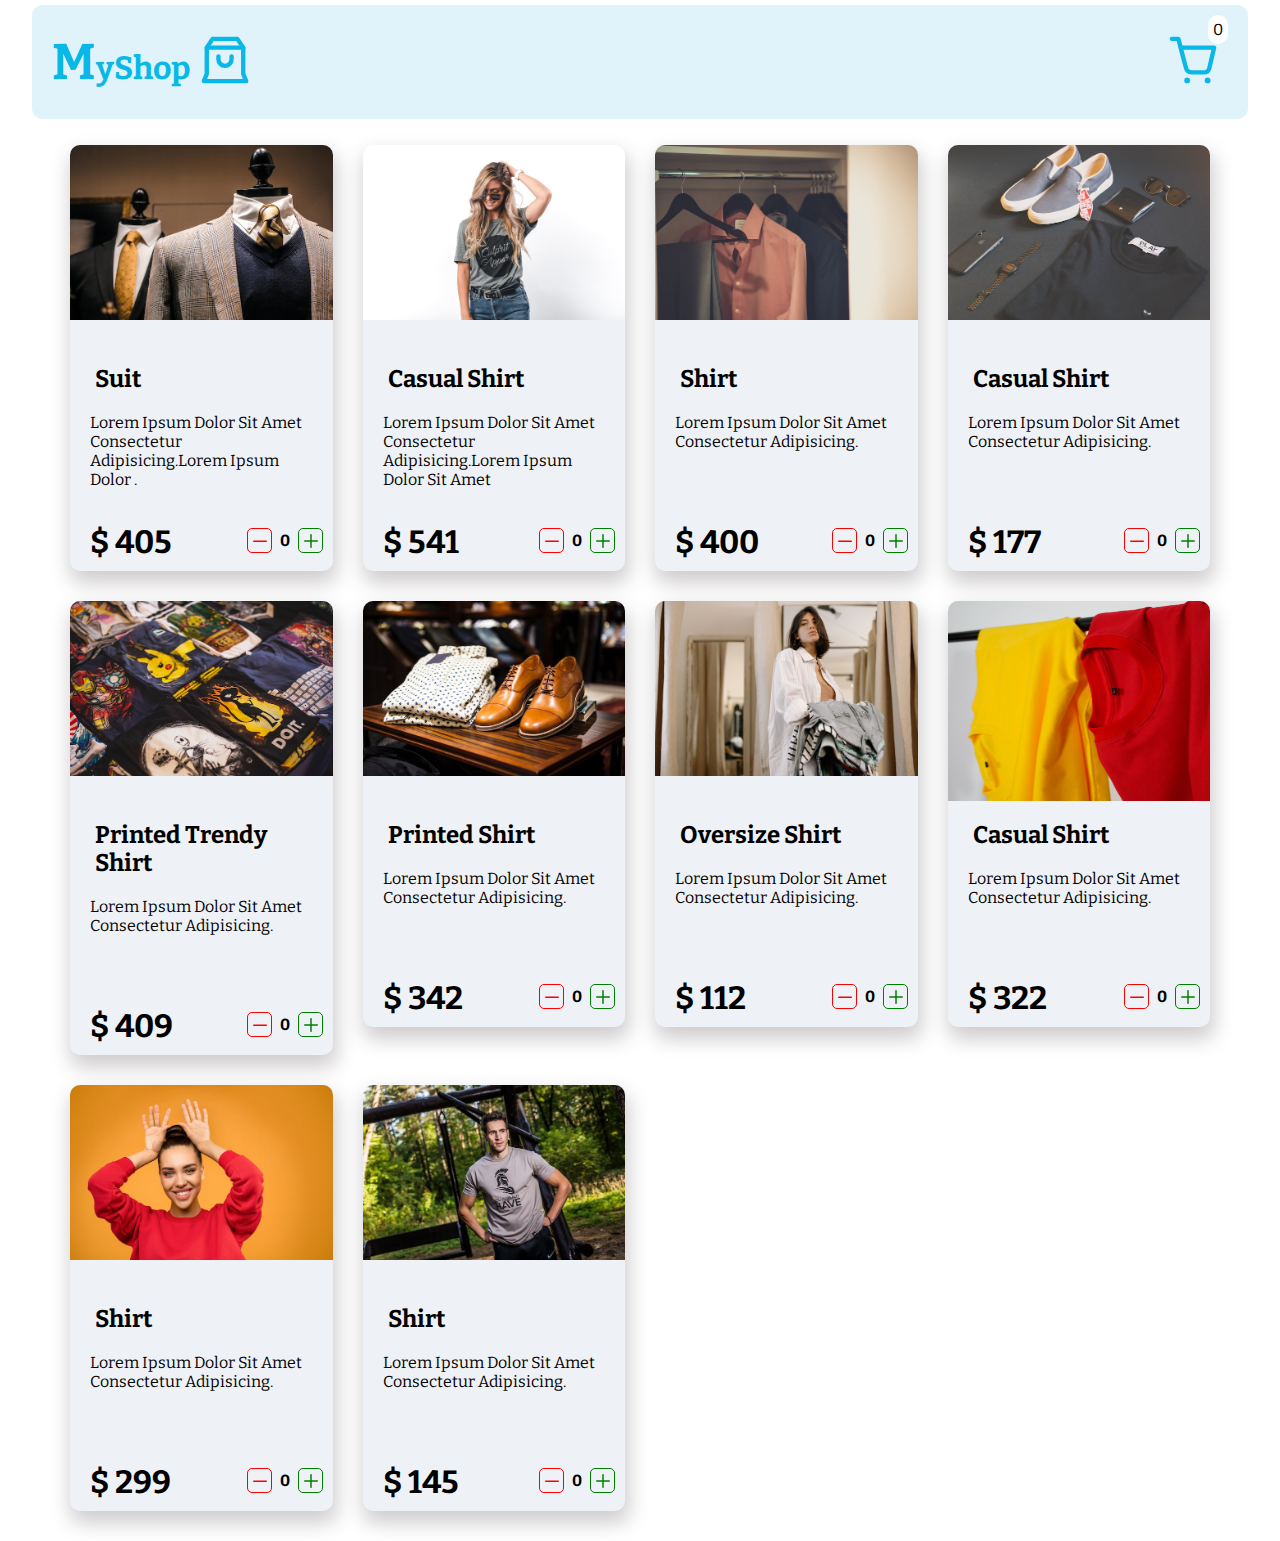
<file: index.html>
<!DOCTYPE html>
<html lang="en">
  <head>
    <meta charset="UTF-8" />
    <meta http-equiv="X-UA-Compatible" content="IE=edge" />
    <meta name="viewport" content="width=device-width, initial-scale=1.0" />
    <title>Shopping Cart</title>
    <link rel="preconnect" href="https://fonts.googleapis.com" />
    <link rel="preconnect" href="https://fonts.gstatic.com" crossorigin />
    <link
      href="https://fonts.googleapis.com/css2?family=Bitter:ital,wght@0,100;0,300;0,400;0,500;0,600;0,700;0,800;0,900;1,200&family=Courgette&family=Lobster&display=swap"
      rel="stylesheet"
    />
    <link rel="stylesheet" href="shop.css" />
  </head>
  <body>
    <div class="container">
      <nav>
        <div class="logo">
          <h1>My<span>S</span>hop</h1>
          <div class="icon">
            <svg width="24" height="24" fill="none" viewBox="0 0 24 24">
              <path
                stroke="currentColor"
                stroke-linecap="round"
                stroke-linejoin="round"
                stroke-width="1.5"
                d="M18.25 7.75H5.75V16.75L4.75 19.25H19.25L18.25 16.75V7.75Z"
              ></path>
              <path
                stroke="currentColor"
                stroke-linecap="round"
                stroke-linejoin="round"
                stroke-width="1.5"
                d="M18.25 7.75L16.25 4.75H7.75L5.75 7.75"
              ></path>
              <path
                stroke="currentColor"
                stroke-linecap="round"
                stroke-linejoin="round"
                stroke-width="1.5"
                d="M9.75 10.75V11.75C9.75 12.9926 10.7574 14 12 14V14C13.2426 14 14.25 12.9926 14.25 11.75V10.75"
              ></path>
            </svg>
          </div>
        </div>
        <div class="cart">
          <a href="cart.html"
            ><svg width="24" height="24" fill="none" viewBox="0 0 24 24">
              <path
                stroke="currentColor"
                stroke-linecap="round"
                stroke-linejoin="round"
                stroke-width="1.5"
                d="M7.75 7.75H19.25L17.6128 14.7081C17.4002 15.6115 16.5941 16.25 15.666 16.25H11.5395C10.632 16.25 9.83827 15.639 9.60606 14.7618L7.75 7.75ZM7.75 7.75L7 4.75H4.75"
              ></path>
              <circle cx="10" cy="19" r="1" fill="currentColor"></circle>
              <circle cx="17" cy="19" r="1" fill="currentColor"></circle>
            </svg>
          </a>
          <div class="cart-number">0</div>
        </div>
      </nav>
      <section class="products" id="products"></section>
    </div>
    <script type="module" src="js/shop.js"></script>
    <script type="module" src="js/products.js"></script>
  </body>
</html>
</file>
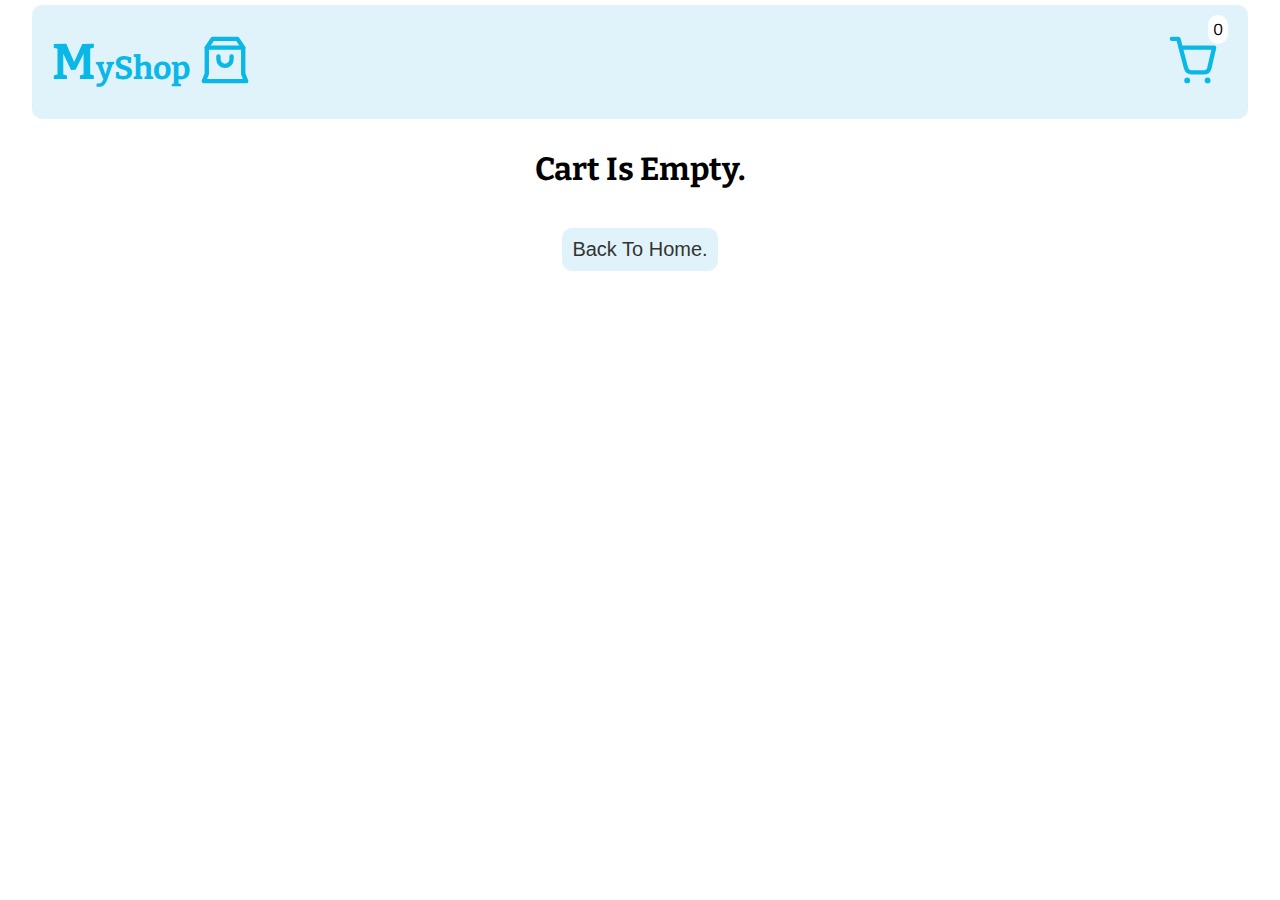
<file: cart.html>
<!DOCTYPE html>
<html lang="en">
  <head>
    <meta charset="UTF-8" />
    <meta http-equiv="X-UA-Compatible" content="IE=edge" />
    <meta name="viewport" content="width=device-width, initial-scale=1.0" />
    <title>Shopping Cart</title>
    <link rel="preconnect" href="https://fonts.googleapis.com" />
    <link rel="preconnect" href="https://fonts.gstatic.com" crossorigin />
    <link
      href="https://fonts.googleapis.com/css2?family=Bitter:ital,wght@0,100;0,300;0,400;0,500;0,600;0,700;0,800;0,900;1,200&family=Courgette&family=Lobster&display=swap"
      rel="stylesheet"
    />
    <link rel="stylesheet" href="shop.css" />
  </head>
  <body>
    <div class="container">
      <nav>
        <div class="logo">
          <a href="index.html"><h1>MyShop</h1></a>
          <div class="icon">
            <svg width="24" height="24" fill="none" viewBox="0 0 24 24">
              <path
                stroke="currentColor"
                stroke-linecap="round"
                stroke-linejoin="round"
                stroke-width="1.5"
                d="M18.25 7.75H5.75V16.75L4.75 19.25H19.25L18.25 16.75V7.75Z"
              ></path>
              <path
                stroke="currentColor"
                stroke-linecap="round"
                stroke-linejoin="round"
                stroke-width="1.5"
                d="M18.25 7.75L16.25 4.75H7.75L5.75 7.75"
              ></path>
              <path
                stroke="currentColor"
                stroke-linecap="round"
                stroke-linejoin="round"
                stroke-width="1.5"
                d="M9.75 10.75V11.75C9.75 12.9926 10.7574 14 12 14V14C13.2426 14 14.25 12.9926 14.25 11.75V10.75"
              ></path>
            </svg>
          </div>
        </div>
        <div class="cart">
          <svg width="24" height="24" fill="none" viewBox="0 0 24 24">
            <path
              stroke="currentColor"
              stroke-linecap="round"
              stroke-linejoin="round"
              stroke-width="1.5"
              d="M7.75 7.75H19.25L17.6128 14.7081C17.4002 15.6115 16.5941 16.25 15.666 16.25H11.5395C10.632 16.25 9.83827 15.639 9.60606 14.7618L7.75 7.75ZM7.75 7.75L7 4.75H4.75"
            ></path>
            <circle cx="10" cy="19" r="1" fill="currentColor"></circle>
            <circle cx="17" cy="19" r="1" fill="currentColor"></circle>
          </svg>
          <div class="cart-number">0</div>
        </div>
      </nav>
      <div id="total-cost"></div>
      <div id="final-products"></div>
    </div>
    <script type="module" src="js/cart.js"></script>
    <script type="module" src="js/products.js"></script>
  </body>
</html>
</file>
<file: shop.css>
* {
  margin: 0;
  padding: 0;
  box-sizing: border-box;
}
:root {
  --main-color: rgb(10, 184, 232);
  --background: rgb(225, 243, 250);
  --card-background: rgb(238, 241, 245);
}
body {
  font-family: "Bitter", serif;
  overflow-x: hidden;
}
a {
  text-decoration: none;
}
.container {
  position: relative;
  width: 100vw;
  height: 100vh;
  display: flex;
  flex-direction: column;
  align-items: center;
  padding: 20px 40px;
}
nav {
  width: 95%;
  display: flex;
  justify-content: space-between;
  align-items: center;
  padding: 20px;
  background-color: var(--background);
  border-radius: 10px;
  -webkit-border-radius: 10px;
  -moz-border-radius: 10px;
  -ms-border-radius: 10px;
  -o-border-radius: 10px;
  position: fixed;
  top: 5px;
}
nav .logo {
  display: flex;
  align-items: center;
}
nav .logo h1 {
  color: var(--main-color);
}

nav .logo h1::first-letter {
  font-size: 50px;
}

nav .logo .icon svg,
.cart svg {
  width: 70px;
  height: 70px;
  color: var(--main-color);
}
nav .cart {
  position: relative;
  cursor: pointer;
}
nav .cart .cart-number {
  position: absolute;
  top: -10px;
  right: 0;
  background-color: #ffffff;
  border-radius: 10px;
  padding: 5px;
  -webkit-border-radius: 10px;
  -moz-border-radius: 10px;
  -ms-border-radius: 10px;
  -o-border-radius: 10px;
}
.products {
  display: grid;
  grid-template-columns: repeat(4, minmax(250px, 400px));
  grid-auto-rows: auto;
  gap: 30px;
  padding: 30px;
  margin-top: 95px;
}
@media (max-width: 1025px) {
  .products {
    grid-template-columns: repeat(3, 300px);
  }
}
@media (max-width: 1011px) {
  .products {
    grid-template-columns: repeat(2, 300px);
  }
}
@media (max-width: 767px) {
  nav {
    width: 100vw;
  }
  nav .logo {
    flex-direction: column-reverse;
  }
  nav .logo h1 {
    padding: 0;
    font-size: 20px;
  }
  nav .logo h1::first-letter {
    font-size: 20px;
  }
  .products {
    grid-template-columns: 300px;
  }
}
.products .card {
  display: flex;
  flex-direction: column;
  justify-content: space-between;
  align-items: flex-start;
  text-transform: capitalize;
  background-color: var(--card-background);
  height: fit-content;
  padding: 0px 0px 10px 0px;
  border-radius: 10px;
  box-shadow: 2px 10px 20px 2px rgb(207, 204, 204);
  transition: all 0.2s linear;
  -webkit-transition: all 0.2s linear;
  -moz-transition: all 0.2s linear;
  -ms-transition: all 0.2s linear;
  -o-transition: all 0.2s linear;
}
.products .card:hover {
  box-shadow: 2px 5px 30px 2px rgb(169, 168, 168);
  transform: scale(1.1);
  -webkit-transform: scale(1.1);
  -moz-transform: scale(1.1);
  -ms-transform: scale(1.1);
  -o-transform: scale(1.1);
}
.products .card .img {
  height: 200px;
  width: 100%;
}
.products .card .img img {
  width: 100%;
  max-height: 100%;
  border-radius: 10px 10px 0px 0px;
  -webkit-border-radius: 10px 10px 0px 0px;
  -moz-border-radius: 10px 10px 0px 0px;
  -ms-border-radius: 10px 10px 0px 0px;
  -o-border-radius: 10px 10px 0px 0px;
}
.products .card .name-of-product {
  margin: 20px 5px;
  padding-left: 20px;
}
.products .card .description {
  padding: 0 20px;
  height: 100px;
}
.products .card .price {
  display: flex;
  justify-content: space-between;
  align-items: baseline;
  width: 100%;
  margin-top: 10px;
  font-weight: bold;
  padding-left: 20px;
}
.products .card .price .amount-box {
  display: flex;
  justify-content: space-between;
  align-items: center;
  gap: 0.5rem;
  padding: 5px 10px;
}
.minus {
  color: red;
  height: 25px;
  text-align: center;
  width: 25px;
  cursor: pointer;
  border: 1px solid red;
  border-radius: 5px;
  -webkit-border-radius: 5px;
  -moz-border-radius: 5px;
  -ms-border-radius: 5px;
  -o-border-radius: 5px;
  transition: 0.2s linear;
  -webkit-transition: 0.2s linear;
  -moz-transition: 0.2s linear;
  -ms-transition: 0.2s linear;
  -o-transition: 0.2s linear;
}
.minus:hover {
  background-color: red;
  color: #ffffff;
}
.plus {
  color: green;
  height: 25px;
  text-align: center;
  width: 25px;
  cursor: pointer;
  border: 1px solid green;
  border-radius: 5px;
  -webkit-border-radius: 5px;
  -moz-border-radius: 5px;
  -ms-border-radius: 5px;
  -o-border-radius: 5px;
  transition: 0.2s linear;
  -webkit-transition: 0.2s linear;
  -moz-transition: 0.2s linear;
  -ms-transition: 0.2s linear;
  -o-transition: 0.2s linear;
}
.plus:hover {
  background-color: green;
  color: #ffffff;
}
#total-cost {
  display: flex;
  flex-direction: column;
  justify-content: center;
  align-items: center;
  gap: 20px;
  margin-top: 125px;
  padding: 5px 20px;
  position: fixed;
  background-color: #ffffff;
  border-radius: 10px;
  -webkit-border-radius: 10px;
  -moz-border-radius: 10px;
  -ms-border-radius: 10px;
  -o-border-radius: 10px;
}
#total-cost .buttons {
  display: flex;
  gap: 20px;
}
#total-cost .buttons button {
  border: none;
  padding: 10px;
  border-radius: 5px;
  background-color: var(--main-color);
  color: #ffffff;
  -webkit-border-radius: 5px;
  -moz-border-radius: 5px;
  -ms-border-radius: 5px;
  -o-border-radius: 5px;
  font-size: 25px;
  cursor: pointer;
}
#home {
  border: none;
  background-color: var(--background);
  color: #ffffff;
  border-radius: 10px;
  padding: 10px;
  font-size: 20px;
  -webkit-border-radius: 10px;
  -moz-border-radius: 10px;
  -ms-border-radius: 10px;
  -o-border-radius: 10px;
  margin-top: 20px;
}
#home a {
  color: #333;
}
#final-products {
  margin-top: 250px;
  width: 50vw;
  height: fit-content;
  display: flex;
  flex-direction: column;
  justify-content: center;
  align-items: center;
  gap: 20px;
}
.each-card {
  display: flex;
  flex-direction: row;
  justify-content: space-between;
  align-items: flex-start;
  background-color: var(--card-background);
  padding: 20px;
  border-radius: 10px;
  -webkit-border-radius: 10px;
  -moz-border-radius: 10px;
  -ms-border-radius: 10px;
  -o-border-radius: 10px;
}

.each-card .img {
  width: 350px;
  height: 300px;
}
.each-card .img img {
  width: 100%;
  height: 100%;
  border-radius: 10px;
  -webkit-border-radius: 10px;
  -moz-border-radius: 10px;
  -ms-border-radius: 10px;
  -o-border-radius: 10px;
}
.each-card .text {
  width: 45%;
  margin-left: 10px;
}
.each-card .text .total {
  margin-bottom: 10px;
  display: flex;
  align-items: center;
  gap: 20px;
  background-color: var(--main-color);
  color: #ffffff;
  padding: 20px;
  border-radius: 10px;
  width: fit-content;
  -webkit-border-radius: 10px;
  -moz-border-radius: 10px;
  -ms-border-radius: 10px;
  -o-border-radius: 10px;
}
.each-card .text #name {
  text-transform: capitalize;
  font-size: 20px;
  font-weight: bold;
  margin: 10px auto;
}
.each-card .text #desc {
  overflow-wrap: break-word;
}
.each-card .close {
  border: none;
  color: red;
  align-self: flex-start;
  cursor: pointer;
}
@media (max-width: 1110px) {
  #final-products {
    padding-bottom: 70px;
  }
  .each-card {
    flex-direction: column;
    align-items: center;
    gap: 30px;
    width: 400px;
  }
  .each-card .text {
    text-align: center;
    width: fit-content;
  }
  .each-card .text .total {
    width: 100%;
    justify-content: space-between;
  }
  .each-card button {
    align-self: flex-start;
    order: -1;
  }
}
</file>
